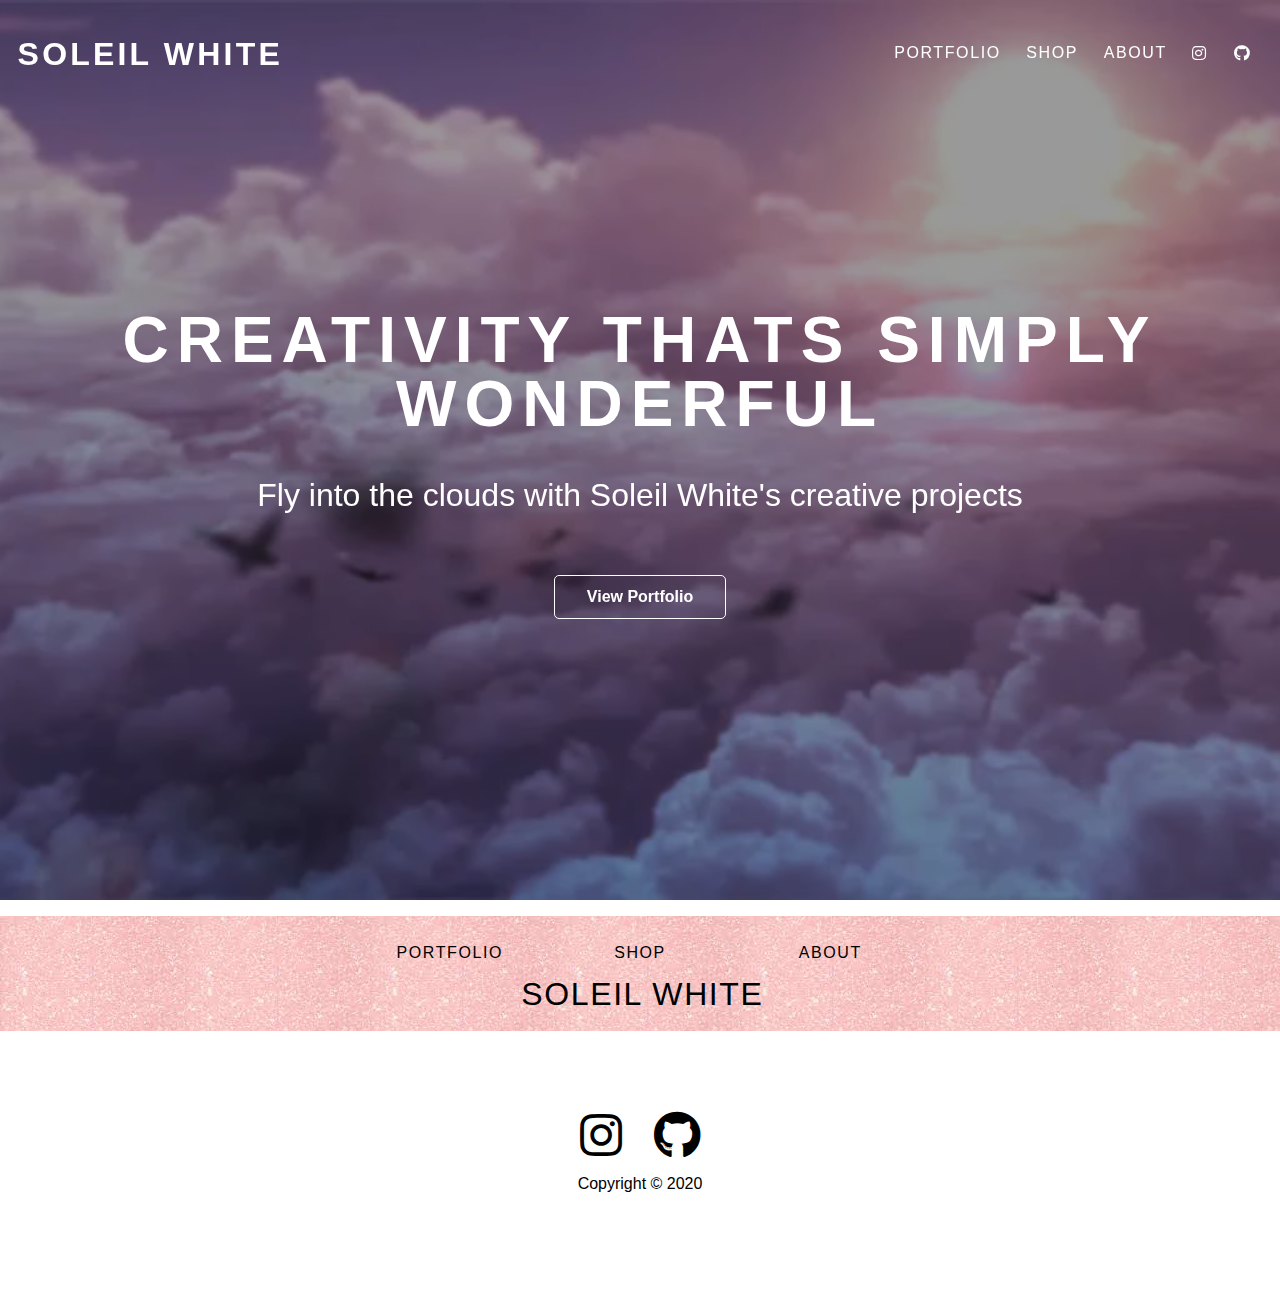
<file: index.html>
<!DOCTYPE html>
<html lang="en">
  <head>
    <meta charset="UTF-8" />
    <meta name="viewport" content="width=device-width, initial-scale=1.0" />
    <link rel="stylesheet" href="css/styles.css" />
    <link rel="stylesheet" href="css/glightbox.min.css" />
    <link rel="stylesheet" href="css/all.min.css" />
  
    <title>Soleil White Homepage</title>
  </head>
  <body class="hero-body">
    <header class="hero-box">
      <section class="hero-image-box">
        <video src="video/Footage Background Pink Clouds.mp4" class="hero-video" autoplay muted loop>
      </section>

      <nav class="nav-bar hero-nav">
        <h1 class="logo"><a href="index.html">Soleil White</a></h1>
        <ul class="nav-menu">
          <li class="nav-item"><a href="portfolio.html">Portfolio</a></li>
          <li class="nav-item"><a href="shop.html">Shop</a></li>
          <li class="nav-item"><a href="about.html">About</a></li>
        
           
          
          <li class="nav-item social-nav-item">
            <a
              href="https://instagram.com/miniature_sunshine/"
              aria-label="Link to Instagram"
              ><i class="fab fa-instagram" aria-hidden="true"></i
            ></a>
         
          
      
          <li class="nav-item social-nav-item">
            <a href="https://github.com/SoleilWhite" aria-label="Link to Github"
              ><i class="fab fa-github" aria-hidden="true"></i
            ></a>
          </li>
        </ul>
      </nav>
      <section class="hero-text-box">
        <h1 class="hero-heading">Creativity thats Simply Wonderful</h1>
        <p class="hero-text">Fly into the clouds with Soleil White's creative projects</p>
        <p><a href="portfolio.html"><button class="hero-button">View Portfolio</button></a></p></section>
    </header>
    <footer>
      <nav class="nav-bar footer-nav">
        <ul class="nav-menu">
          <li class="nav-item"><a href="portfolio.html">Portfolio</a></li>
          <li class="nav-item"><a href="shop.html">Shop</a></li>
          <li class="nav-item"><a href="about.html">About</a></li>
          <li class="nav-item logo footer-logo">
            <a href="index.html">Soleil White</a>
          </li>
        </ul>
      </nav>
      <section class="footer-social">
       <a
          href="https://instagram.com/miniature_sunshine/"
          aria-label="Link to Instagram"
          ><i class="fab fa-instagram fa-3x" aria-hidden="true"></i
        ></a>
 <a href="https://github.com/SoleilWhite" aria-label="Link to Github"
          ><i class="fab fa-github fa-3x" aria-hidden="true"></i
        ></a>
      </section>
      <p class="footer-copyright">Copyright &copy; 2020</p>
    </footer>
  </body>
</html>
</file>
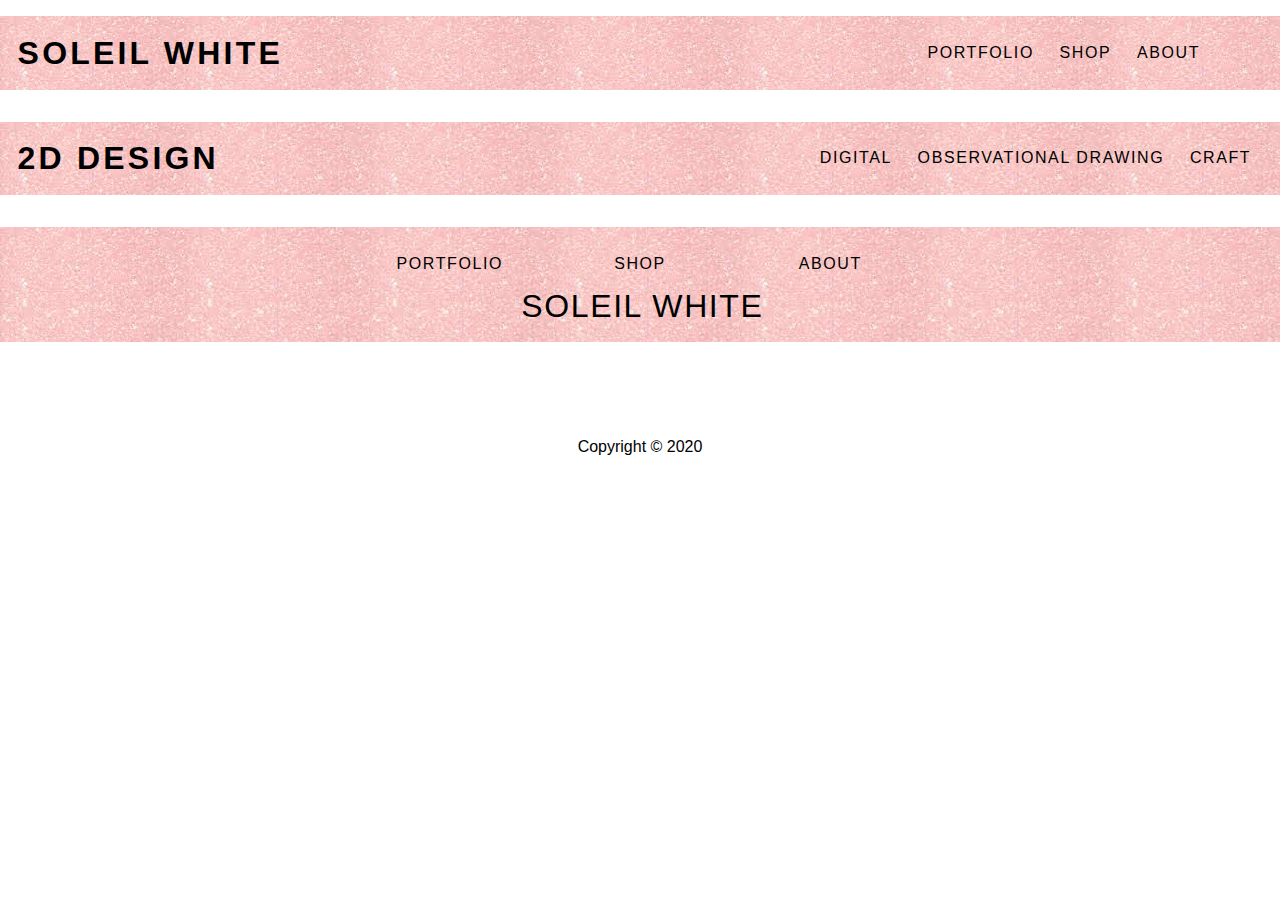
<file: 2d design.html>
<!DOCTYPE html>
<html lang="en">
  <head>
    <meta charset="UTF-8" />
    <meta name="viewport" content="width=device-width, initial-scale=1.0" />
    <title>2D Design</title>
    <link rel="stylesheet" href="css/styles.css" />
    <link rel="stylesheet" href="css/glightbox.min.css" />
  </head>
  <body>
    <header>
      <nav class="nav-bar">
        <h1 class="logo"><a href="index.html">Soleil White</a></h1>
        <ul class="nav-menu">
          <li class="nav-item"><a href="portfolio.html">Portfolio</a></li>
          <li class="nav-item"><a href="shop.html">Shop</a></li>
          <li class="nav-item"><a href="about.html">About</a></li>
          <li class="nav-item social-nav-item"></li>
          <li class="nav-item social-nav-item">
            <a
              href="https://instagram.com/miniature_sunshine/"
              aria-label="Link to Instagram"
              ><i class="fab fa-instagram" aria-hidden="true"></i
            ></a>
          </li>
          <li class="nav-item social-nav-item">
            <a href="https://github.com/SoleilWhite" aria-label="Link to Github"
              ><i class="fab fa-github" aria-hidden="true"></i
            ></a>
          </li>
        </ul>
      </nav>
    </header>
    <header>
      <nav class="nav-bar">
        <h2 class="logo"><a href="portfolio.html">2D Design</a></h2>
        <ul class="nav-menu">
          <li class="nav-item"><a href="Digital.html">Digital</a></li>
          <li class="nav-item">
            <a href="observationaldrawing.html">Observational Drawing</a>
          </li>
          <li class="nav-item"><a href="Craft.html">Craft</a></li>
        </ul>
      </nav>
    </header>

    <script src="js/glightbox.min.js"></script>
    <script type="text/javascript">
      const lightbox = GLightbox({ loop: true });
    </script>
    <footer>
      <nav class="nav-bar footer-nav">
        <ul class="nav-menu">
          <li class="nav-item"><a href="portfolio.html">Portfolio</a></li>
          <li class="nav-item"><a href="shop.html">Shop</a></li>
          <li class="nav-item"><a href="about.html">About</a></li>
          <li class="nav-item logo footer-logo">
            <a href="index.html">Soleil White</a>
          </li>
        </ul>
      </nav>
      <section class="footer-social">
        <a
          href="https://instagram.com/miniature_sunshine/"
          aria-label="Link to Instagram"
          ><i class="fab fa-instagram fa-3x" aria-hidden="true"></i
        ></a>
        <a href="https://github.com/SoleilWhite" aria-label="Link to Github"
          ><i class="fab fa-github fa-3x" aria-hidden="true"></i
        ></a>
      </section>
      <p class="footer-copyright">Copyright &copy; 2020</p>
    </footer>
  </body>
</html>
</file>
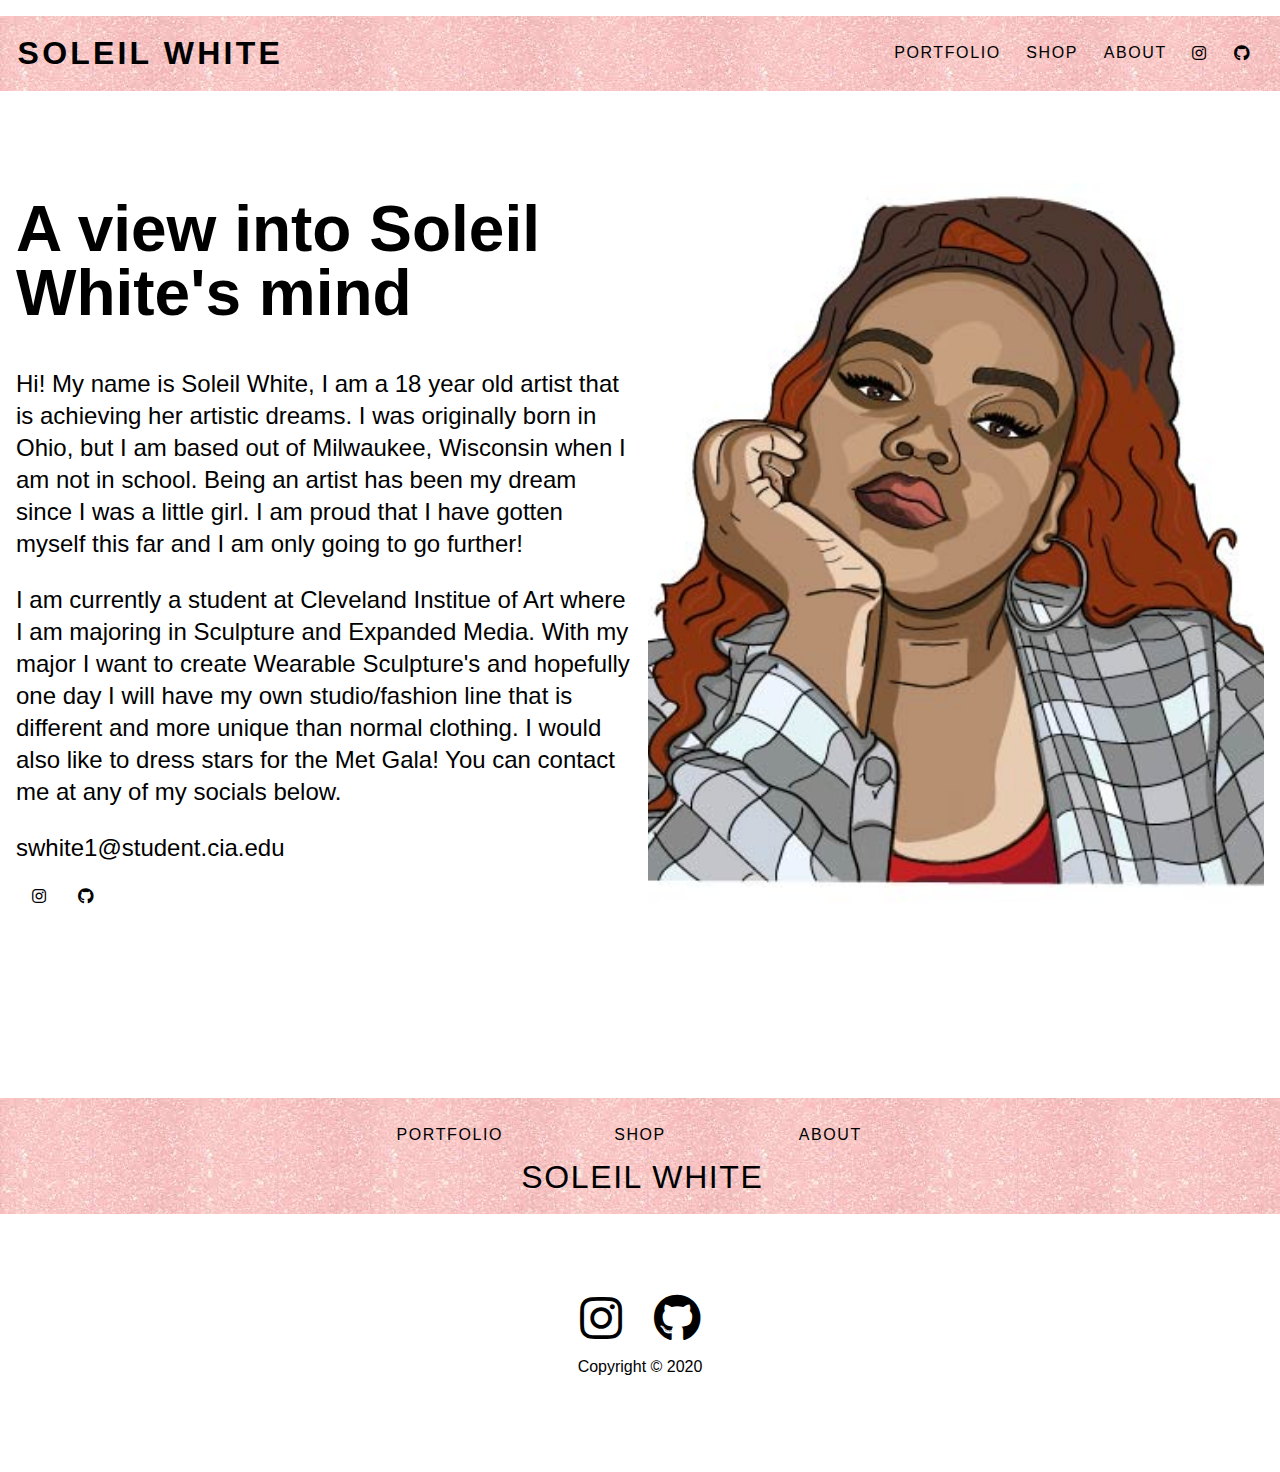
<file: about.html>
<!DOCTYPE html>
<html lang="en">
  <head>
    <meta charset="UTF-8" />
    <meta name="viewport" content="width=device-width, initial-scale=1.0" />
    <link rel="stylesheet" href="css/styles.css" />
    <link rel="stylesheet" href="css/glightbox.min.css" />
    <link rel="stylesheet" href="css/all.min.css" />
    <title>About Soleil White</title>
  </head>
  <body>
    <header>
      <nav class="nav-bar">
        <h1 class="logo"><a href="index.html">Soleil White</a></h1>
        <ul class="nav-menu">
          <li class="nav-item"><a href="portfolio.html">Portfolio</a></li>
          <li class="nav-item"><a href="shop.html">Shop</a></li>
          <li class="nav-item"><a href="about.html">About</a></li>
          <li class="nav-item social-nav-item"></li>
          <li class="nav-item social-nav-item">
            <a
              href="https://instagram.com/miniature_sunshine/"
              aria-label="Link to Instagram"
              ><i class="fab fa-instagram" aria-hidden="true"></i
            ></a>
          </li>
          <li class="nav-item social-nav-item">
            <a href="https://github.com/SoleilWhite" aria-label="Link to Github"
              ><i class="fab fa-github" aria-hidden="true"></i
            ></a>
          </li>
        </ul>
      </nav>
    </header>
    <main class="about-page">
      <section class="about-text">
        <h1>A view into Soleil White's mind</h1>
        <p>
          Hi! My name is Soleil White, I am a 18 year old artist that is
          achieving her artistic dreams. I was originally born in Ohio, but I am
          based out of Milwaukee, Wisconsin when I am not in school. Being an
          artist has been my dream since I was a little girl. I am proud that I
          have gotten myself this far and I am only going to go further!
        </p>
        <p>
          I am currently a student at Cleveland Institue of Art where I am
          majoring in Sculpture and Expanded Media. With my major I want to
          create Wearable Sculpture's and hopefully one day I will have my own
          studio/fashion line that is different and more unique than normal
          clothing. I would also like to dress stars for the Met Gala! You can
          contact me at any of my socials below.
        </p>
        <p>swhite1@student.cia.edu</p>

        <section class="about-social">
          <a
            href="https://instagram.com/miniature_sunshine/"
            aria-label="Link to Instagram"
            ><i class="fab fa-instagram" aria-hidden="true"></i
          ></a>

          <a href="https://github.com/SoleilWhite" aria-label="Link to Github"
            ><i class="fab fa-github" aria-hidden="true"></i
          ></a>
        </section>
      </section>
      <section class="about-image">
        <img src="img/Picture of me.jpg" alt="A picture that I made of me" />
      </section>
    </main>
    <footer>
      <nav class="nav-bar footer-nav">
        <ul class="nav-menu">
          <li class="nav-item"><a href="portfolio.html">Portfolio</a></li>
          <li class="nav-item"><a href="shop.html">Shop</a></li>
          <li class="nav-item"><a href="about.html">About</a></li>
          <li class="nav-item logo footer-logo">
            <a href="index.html">Soleil White</a>
          </li>
        </ul>
      </nav>
      <section class="footer-social">
        <a
          href="https://instagram.com/miniature_sunshine/"
          aria-label="Link to Instagram"
          ><i class="fab fa-instagram fa-3x" aria-hidden="true"></i
        ></a>

        <a href="https://github.com/SoleilWhite" aria-label="Link to Github"
          ><i class="fab fa-github fa-3x" aria-hidden="true"></i
        ></a>
      </section>
      <p class="footer-copyright">Copyright &copy; 2020</p>
    </footer>
  </body>
</html>
</file>
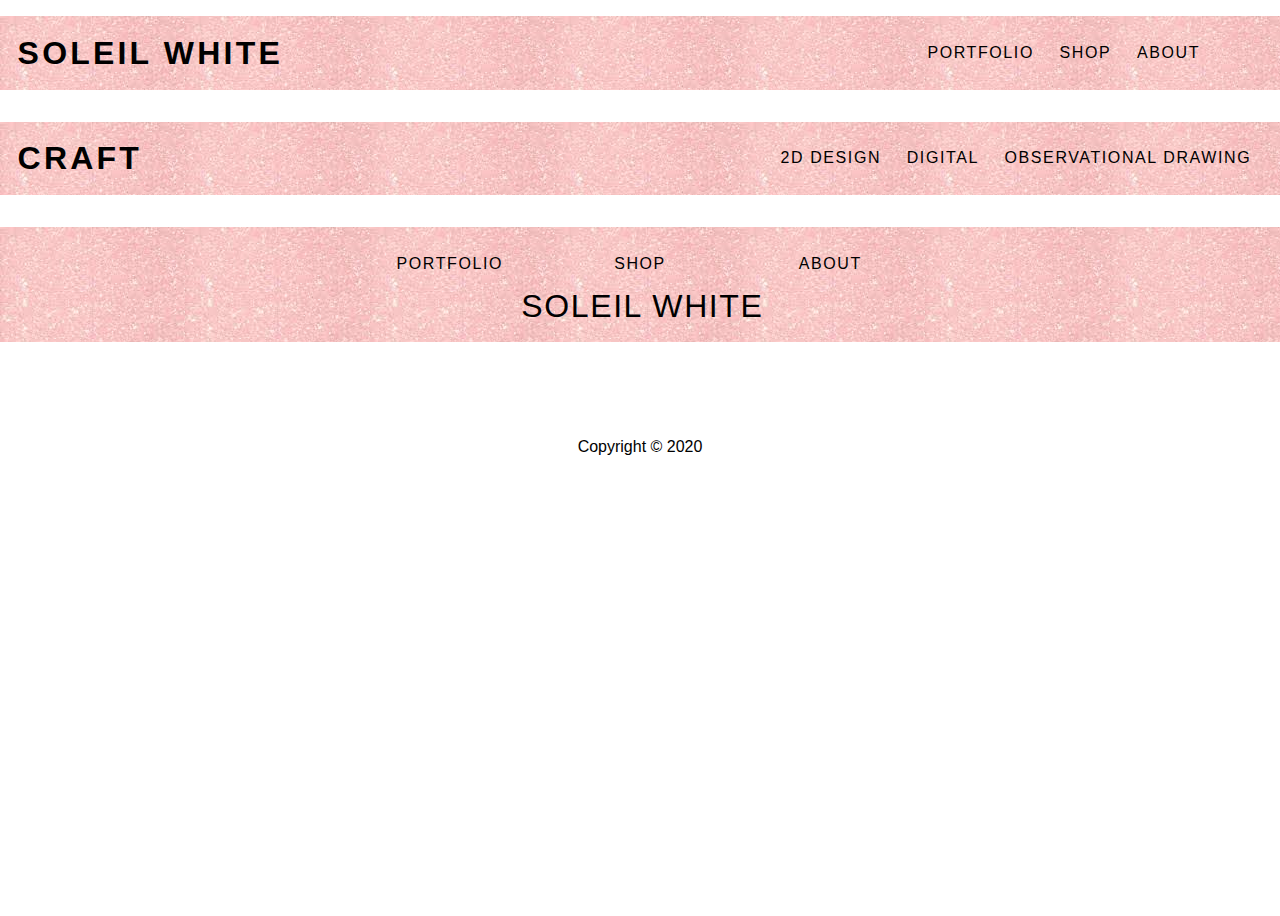
<file: craft.html>
<!DOCTYPE html>
<html lang="en">
  <head>
    <meta charset="UTF-8" />
    <meta name="viewport" content="width=device-width, initial-scale=1.0" />
    <title>Craft</title>
    <link rel="stylesheet" href="css/styles.css" />
    <link rel="stylesheet" href="css/glightbox.min.css" />
  </head>
  <body>
    <header>
      <nav class="nav-bar">
        <h1 class="logo"><a href="index.html">Soleil White</a></h1>
        <ul class="nav-menu">
          <li class="nav-item"><a href="portfolio.html">Portfolio</a></li>
          <li class="nav-item"><a href="shop.html">Shop</a></li>
          <li class="nav-item"><a href="about.html">About</a></li>
          <li class="nav-item social-nav-item"></li>
          <li class="nav-item social-nav-item">
            <a
              href="https://instagram.com/miniature_sunshine/"
              aria-label="Link to Instagram"
              ><i class="fab fa-instagram" aria-hidden="true"></i
            ></a>
          </li>
          <li class="nav-item social-nav-item">
            <a href="https://github.com/SoleilWhite" aria-label="Link to Github"
              ><i class="fab fa-github" aria-hidden="true"></i
            ></a>
          </li>
        </ul>
      </nav>
    </header>
    <header>
      <nav class="nav-bar">
        <h2 class="logo"><a href="portfolio.html">Craft</a></h2>
        <ul class="nav-menu">
          <li class="nav-item"><a href="2D Design.html">2D Design</a></li>
          <li class="nav-item"><a href="Digital.html">Digital</a></li>
          <li class="nav-item">
            <a href="observationaldrawing.html">Observational Drawing</a>
          </li>
        </ul>
      </nav>
    </header>

    <script src="js/glightbox.min.js"></script>
    <script type="text/javascript">
      const lightbox = GLightbox({ loop: true });
    </script>
    <footer>
      <nav class="nav-bar footer-nav">
        <ul class="nav-menu">
          <li class="nav-item"><a href="portfolio.html">Portfolio</a></li>
          <li class="nav-item"><a href="shop.html">Shop</a></li>
          <li class="nav-item"><a href="about.html">About</a></li>
          <li class="nav-item logo footer-logo">
            <a href="index.html">Soleil White</a>
          </li>
        </ul>
      </nav>
      <section class="footer-social">
        <a
          href="https://instagram.com/miniature_sunshine/"
          aria-label="Link to Instagram"
          ><i class="fab fa-instagram fa-3x" aria-hidden="true"></i
        ></a>
        <a href="https://github.com/SoleilWhite" aria-label="Link to Github"
          ><i class="fab fa-github fa-3x" aria-hidden="true"></i
        ></a>
      </section>
      <p class="footer-copyright">Copyright &copy; 2020</p>
    </footer>
  </body>
</html>
</file>
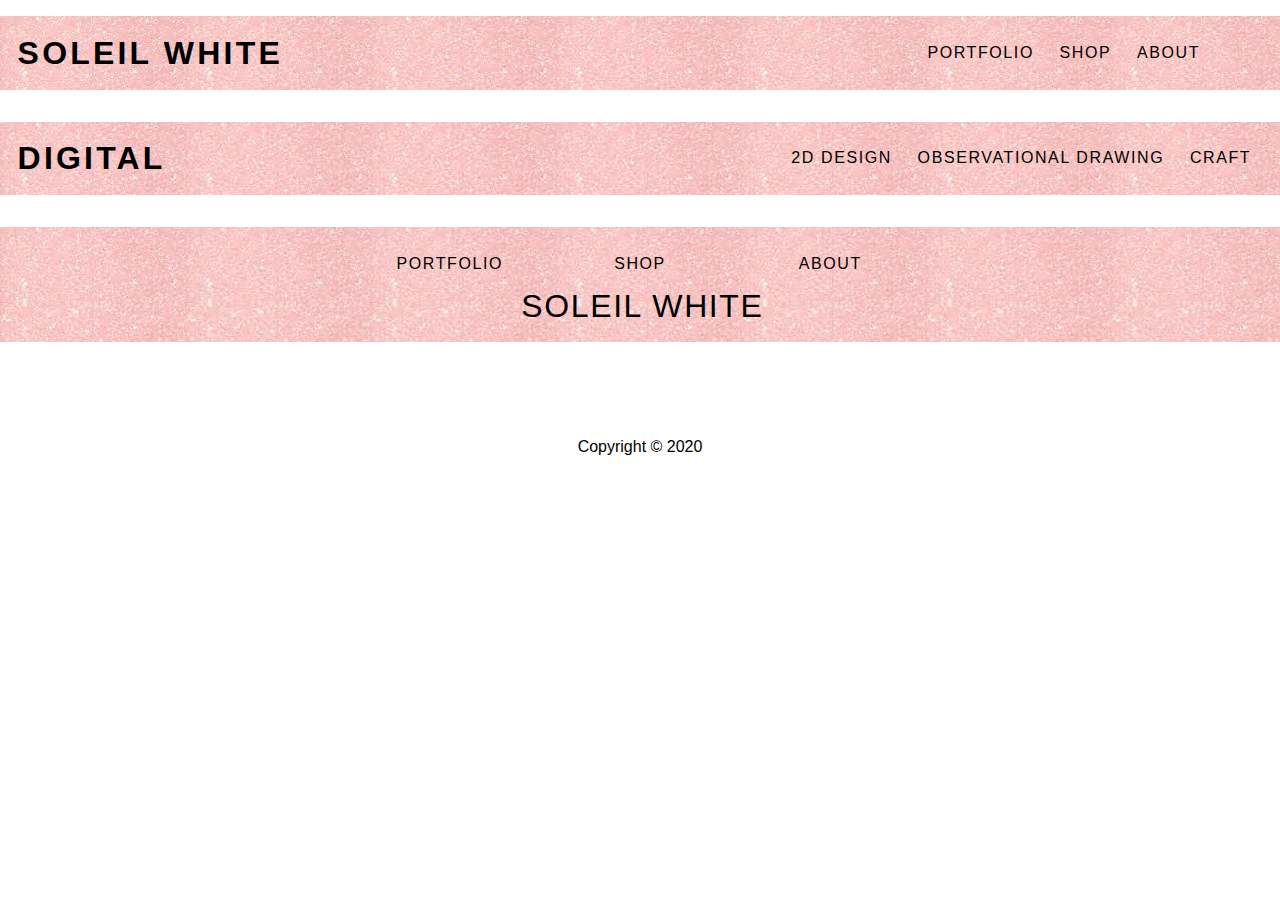
<file: digital.html>
<!DOCTYPE html>
<html lang="en">
  <head>
    <meta charset="UTF-8" />
    <meta name="viewport" content="width=device-width, initial-scale=1.0" />
    <title>Digital</title>
    <link rel="stylesheet" href="css/styles.css" />
    <link rel="stylesheet" href="css/glightbox.min.css" />
  </head>
  <body>
    <header>
      <nav class="nav-bar">
        <h1 class="logo"><a href="index.html">Soleil White</a></h1>
        <ul class="nav-menu">
          <li class="nav-item"><a href="portfolio.html">Portfolio</a></li>
          <li class="nav-item"><a href="shop.html">Shop</a></li>
          <li class="nav-item"><a href="about.html">About</a></li>
          <li class="nav-item social-nav-item"></li>
          <li class="nav-item social-nav-item">
            <a
              href="https://instagram.com/miniature_sunshine/"
              aria-label="Link to Instagram"
              ><i class="fab fa-instagram" aria-hidden="true"></i
            ></a>
          </li>
          <li class="nav-item social-nav-item">
            <a href="https://github.com/SoleilWhite" aria-label="Link to Github"
              ><i class="fab fa-github" aria-hidden="true"></i
            ></a>
          </li>
        </ul>
      </nav>
    </header>
    <header>
      <nav class="nav-bar">
        <h2 class="logo"><a href="portfolio.html">Digital</a></h2>
        <ul class="nav-menu">
          <li class="nav-item"><a href="2D Design.html">2D Design</a></li>

          <li class="nav-item">
            <a href="observationaldrawing.html">Observational Drawing</a>
          </li>
          <li class="nav-item"><a href="Craft.html">Craft</a></li>
        </ul>
      </nav>
    </header>

    <script src="js/glightbox.min.js"></script>
    <script type="text/javascript">
      const lightbox = GLightbox({ loop: true });
    </script>
    <footer>
      <nav class="nav-bar footer-nav">
        <ul class="nav-menu">
          <li class="nav-item"><a href="portfolio.html">Portfolio</a></li>
          <li class="nav-item"><a href="shop.html">Shop</a></li>
          <li class="nav-item"><a href="about.html">About</a></li>
          <li class="nav-item logo footer-logo">
            <a href="index.html">Soleil White</a>
          </li>
        </ul>
      </nav>
      <section class="footer-social">
        <a
          href="https://instagram.com/miniature_sunshine/"
          aria-label="Link to Instagram"
          ><i class="fab fa-instagram fa-3x" aria-hidden="true"></i
        ></a>
        <a href="https://github.com/SoleilWhite" aria-label="Link to Github"
          ><i class="fab fa-github fa-3x" aria-hidden="true"></i
        ></a>
      </section>
      <p class="footer-copyright">Copyright &copy; 2020</p>
    </footer>
  </body>
</html>
</file>
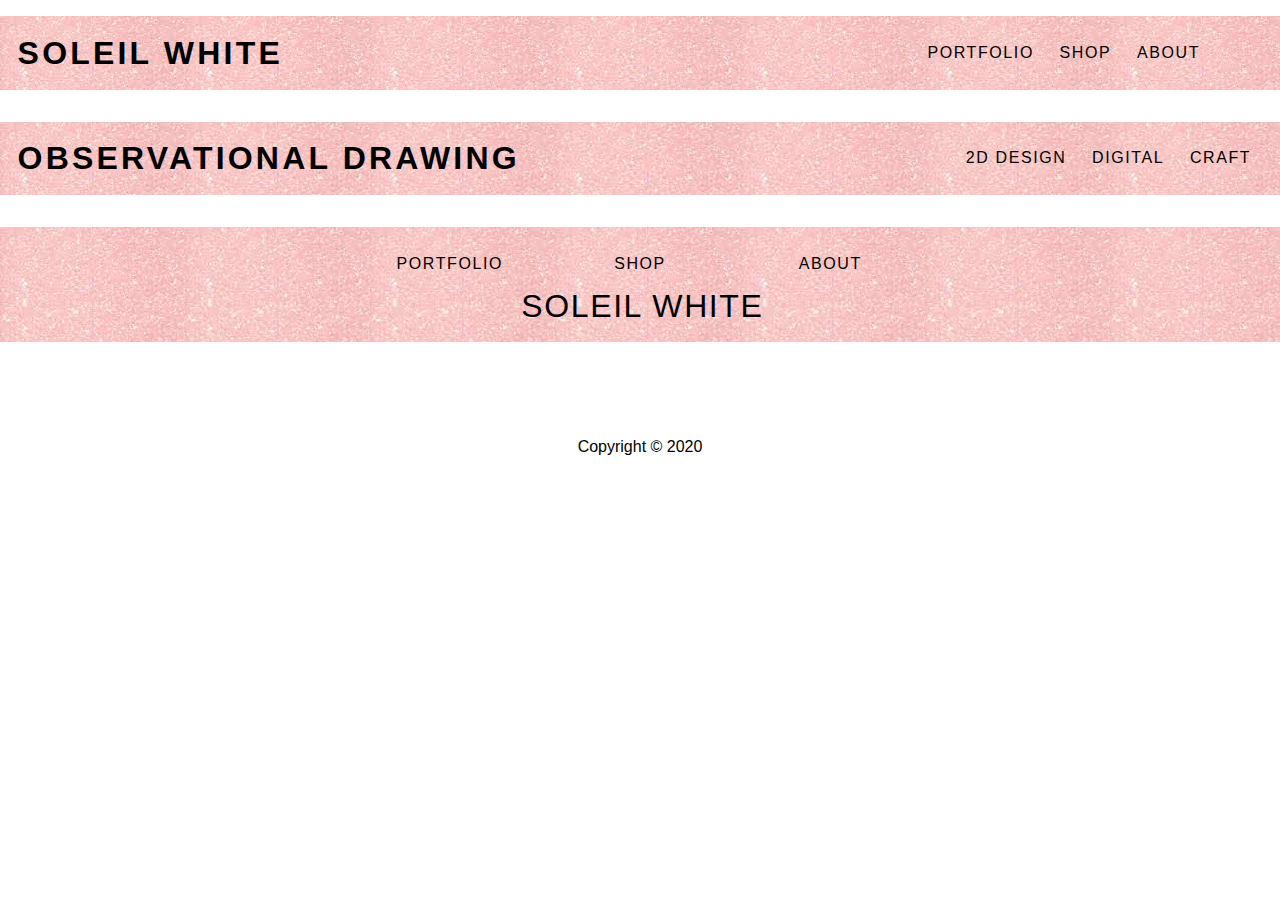
<file: observationaldrawing.html>
<!DOCTYPE html>
<html lang="en">
  <head>
    <meta charset="UTF-8" />
    <meta name="viewport" content="width=device-width, initial-scale=1.0" />
    <title>Observational Drawing</title>
    <link rel="stylesheet" href="css/styles.css" />
    <link rel="stylesheet" href="css/glightbox.min.css" />
  </head>
  <body>
    <header>
      <nav class="nav-bar">
        <h1 class="logo"><a href="index.html">Soleil White</a></h1>
        <ul class="nav-menu">
          <li class="nav-item"><a href="portfolio.html">Portfolio</a></li>
          <li class="nav-item"><a href="shop.html">Shop</a></li>
          <li class="nav-item"><a href="about.html">About</a></li>
          <li class="nav-item social-nav-item"></li>
          <li class="nav-item social-nav-item">
            <a
              href="https://instagram.com/miniature_sunshine/"
              aria-label="Link to Instagram"
              ><i class="fab fa-instagram" aria-hidden="true"></i
            ></a>
          </li>
          <li class="nav-item social-nav-item">
            <a href="https://github.com/SoleilWhite" aria-label="Link to Github"
              ><i class="fab fa-github" aria-hidden="true"></i
            ></a>
          </li>
        </ul>
      </nav>
    </header>
    <header>
      <nav class="nav-bar">
        <h2 class="logo"><a href="portfolio.html">Observational Drawing</a></h2>
        <ul class="nav-menu">
          <li class="nav-item"><a href="2D Design.html">2D Design</a></li>
          <li class="nav-item"><a href="Digital.html">Digital</a></li>
          <li class="nav-item"></li>

          <li class="nav-item"><a href="Craft.html">Craft</a></li>
        </ul>
      </nav>
    </header>

    <script src="js/glightbox.min.js"></script>
    <script type="text/javascript">
      const lightbox = GLightbox({ loop: true });
    </script>
    <footer>
      <nav class="nav-bar footer-nav">
        <ul class="nav-menu">
          <li class="nav-item"><a href="portfolio.html">Portfolio</a></li>
          <li class="nav-item"><a href="shop.html">Shop</a></li>
          <li class="nav-item"><a href="about.html">About</a></li>
          <li class="nav-item logo footer-logo">
            <a href="index.html">Soleil White</a>
          </li>
        </ul>
      </nav>
      <section class="footer-social">
        <a
          href="https://instagram.com/miniature_sunshine/"
          aria-label="Link to Instagram"
          ><i class="fab fa-instagram fa-3x" aria-hidden="true"></i
        ></a>
        <a href="https://github.com/SoleilWhite" aria-label="Link to Github"
          ><i class="fab fa-github fa-3x" aria-hidden="true"></i
        ></a>
      </section>
      <p class="footer-copyright">Copyright &copy; 2020</p>
    </footer>
  </body>
</html>
</file>
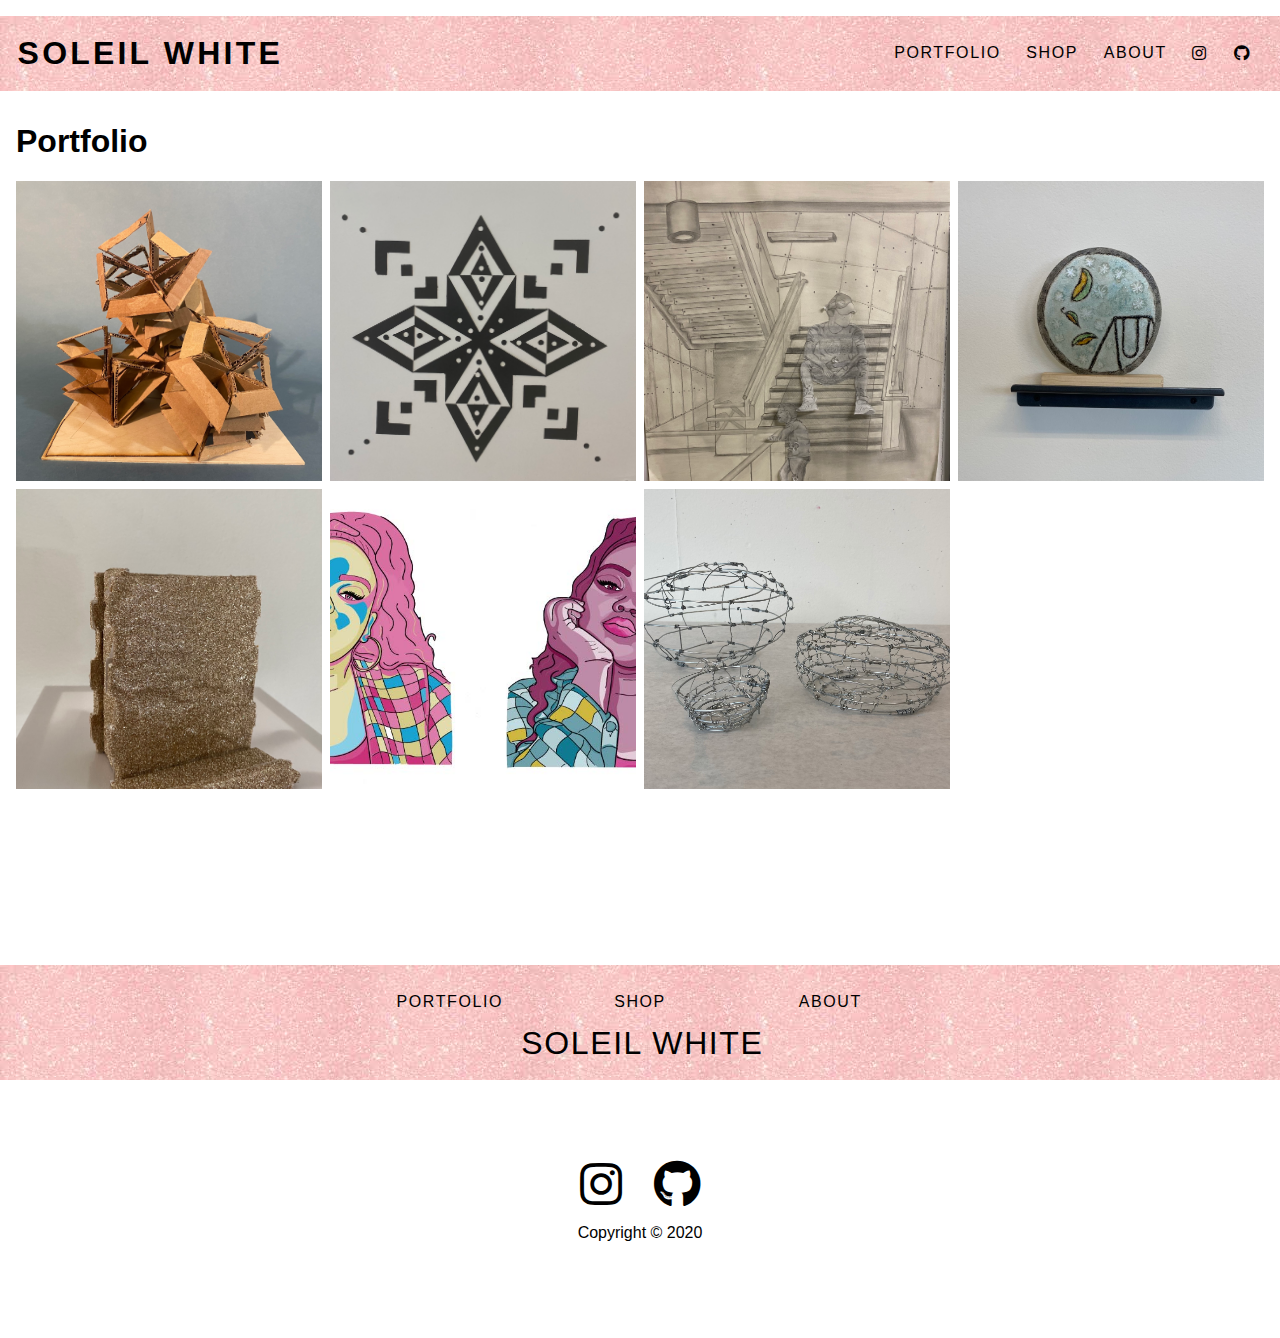
<file: portfolio.html>
<!DOCTYPE html>
<html lang="en">
  <head>
    <meta charset="UTF-8" />
    <meta name="viewport" content="width=device-width, initial-scale=1.0" />
    <link rel="stylesheet" href="css/styles.css" />
    <link rel="stylesheet" href="css/glightbox.min.css" />
    <link rel="stylesheet" href="css/all.min.css" />
    <title>Portfolio</title>
  </head>
  <body>
    <header>
      <nav class="nav-bar">
        <h1 class="logo"><a href="index.html">Soleil White</a></h1>
        <ul class="nav-menu">
          <li class="nav-item"><a href="portfolio.html">Portfolio</a></li>
          <li class="nav-item"><a href="shop.html">Shop</a></li>
          <li class="nav-item"><a href="about.html">About</a></li>
          <li class="nav-item social-nav-item"></li>
          <li class="nav-item social-nav-item">
            <a
              href="https://instagram.com/miniature_sunshine/"
              aria-label="Link to Instagram"
              ><i class="fab fa-instagram" aria-hidden="true"></i
            ></a>
          </li>
          <li class="nav-item social-nav-item">
            <a href="https://github.com/SoleilWhite" aria-label="Link to Github"
              ><i class="fab fa-github" aria-hidden="true"></i
            ></a>
          </li>
        </ul>
      </nav>
    </header>
    <main class="gallery-page">
      <h1>Portfolio</h1>
      <section class="gallery-auto-fit">
        <div class="gallery-item">
          <a href="img/IMG-2079.jpg" class="glightbox">
            <img src="img/IMG-2079.jpg" alt="Cyanotype" class="gallery-img"
          /></a>
        </div>
        <div class="gallery-item">
          <a href="img/IMG-0550.jpg" class="glightbox">
            <img src="img/IMG-0550.jpg" alt="Cyanotype" class="gallery-img"
          /></a>
        </div>
        <div class="gallery-item">
          <a href="img/IMG-2093.jpg" class="glightbox">
            <img src="img/IMG-2093.jpg" alt="Cyanotype" class="gallery-img"
          /></a>
        </div>
        <div class="gallery-item">
          <a href="img/IMG-0811.jpg" class="glightbox">
            <img src="img/IMG-0811.jpg" alt="Cyanotype" class="gallery-img"
          /></a>
        </div>
       
        <div class="gallery-item">
          <a
            href="img/IMG-1648.jpg"
            class="glightbox"
          >
            <img
              src="img/IMG-1648.jpg"
              alt="Cyanotype"
              class="gallery-img"
          /></a>
        </div>
        <div class="gallery-item">
          <a
            href="img/20201028 White Soleil Vector Portrait Project Colorized.jpg"
            class="glightbox"
          >
            <img
              src="img/20201028 White Soleil Vector Portrait Project Colorized.jpg"
              alt="Cyanotype"
              class="gallery-img"
          /></a>
        </div>
       
       
        <div class="gallery-item">
          <a href="img/IMG-1598.jpg" class="glightbox">
            <img src="img/IMG-1598.jpg" alt="Cyanotype" class="gallery-img"
          /></a>
        </div>
      </section>
    </main>
    <script src="js/glightbox.min.js"></script>
    <script type="text/javascript">
      const lightbox = GLightbox({ loop: true });
    </script>
    
      
</main>
<footer>
  <nav class="nav-bar footer-nav">
    <ul class="nav-menu">
      <li class="nav-item"><a href="portfolio.html">Portfolio</a></li>
      <li class="nav-item"><a href="shop.html">Shop</a></li>
      <li class="nav-item"><a href="about.html">About</a></li>
      <li class="nav-item logo footer-logo">
        <a href="index.html">Soleil White</a>
      </li>
    </ul>
  </nav>
  <section class="footer-social">
    <a
      href="https://instagram.com/miniature_sunshine/"
      aria-label="Link to Instagram"
      ><i class="fab fa-instagram fa-3x" aria-hidden="true"></i
    ></a>

    <a href="https://github.com/SoleilWhite" aria-label="Link to Github"
      ><i class="fab fa-github fa-3x" aria-hidden="true"></i
    ></a>
  </section>
  <p class="footer-copyright">Copyright &copy; 2020</p>
</footer>
</body>
</html>
</file>
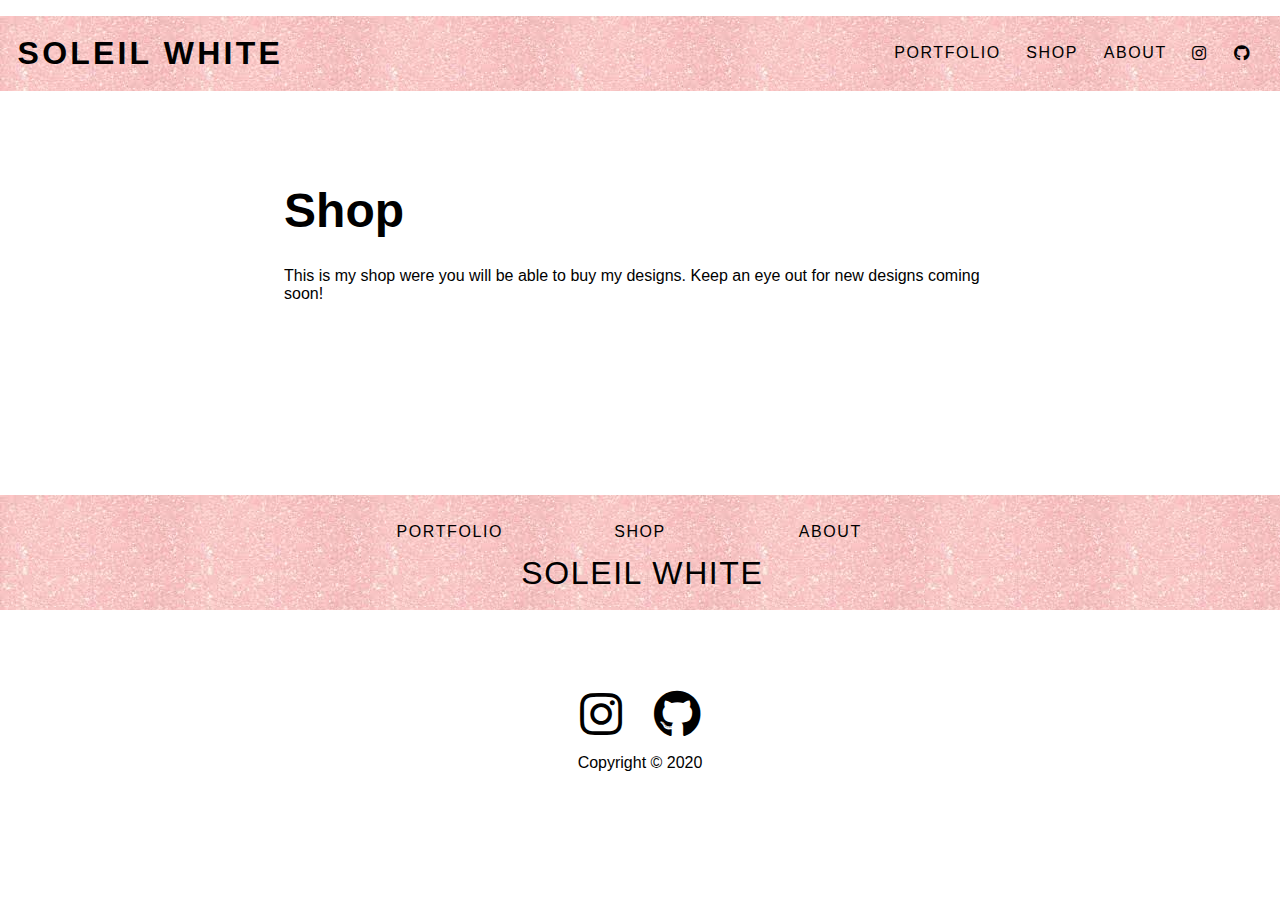
<file: shop.html>
<!DOCTYPE html>
<html lang="en">
  <head>
    <meta charset="UTF-8" />
    <meta name="viewport" content="width=device-width, initial-scale=1.0" />
    <link rel="stylesheet" href="css/styles.css" />
    <link rel="stylesheet" href="css/glightbox.min.css" />
    <link rel="stylesheet" href="css/all.min.css" />
    <title>Shop</title>
  </head>
  <body>
    <header>
      <nav class="nav-bar">
        <h1 class="logo"><a href="index.html">Soleil White</a></h1>
        <ul class="nav-menu">
          <li class="nav-item"><a href="portfolio.html">Portfolio</a></li>
          <li class="nav-item"><a href="shop.html">Shop</a></li>
          <li class="nav-item"><a href="about.html">About</a></li>
          <li class="nav-item social-nav-item"></li>
          <li class="nav-item social-nav-item">
            <a
              href="https://instagram.com/miniature_sunshine/"
              aria-label="Link to Instagram"
              ><i class="fab fa-instagram" aria-hidden="true"></i
            ></a>
          </li>
          <li class="nav-item social-nav-item">
            <a href="https://github.com/SoleilWhite" aria-label="Link to Github"
              ><i class="fab fa-github" aria-hidden="true"></i
            ></a>
          </li>
        </ul>
      </nav>
    </header>
   <main class="shop-page">
       <section class="text-box">
           <h1>Shop</h1>
           <p>
              This is my shop were you will be able to buy my designs. Keep an eye out for new designs coming soon!
           </p>
       </section>
       <section class="shop-box">
        <script type="text/javascript" src="https://www.redbubble.com/assets/external_portfolio.js"></script>
        <script id="rb-xzfcxvzx" type="text/javascript">new RBExternalPortfolio('www.redbubble.com', 'soleilw', 2, 2).renderIframe();</script>

       </section>
   </main>
       
      
    
    </main>
    <footer>
      <nav class="nav-bar footer-nav">
        <ul class="nav-menu">
          <li class="nav-item"><a href="portfolio.html">Portfolio</a></li>
          <li class="nav-item"><a href="shop.html">Shop</a></li>
          <li class="nav-item"><a href="about.html">About</a></li>
          <li class="nav-item logo footer-logo">
            <a href="index.html">Soleil White</a>
          </li>
        </ul>
      </nav>
      <section class="footer-social">
        <a
          href="https://instagram.com/miniature_sunshine/"
          aria-label="Link to Instagram"
          ><i class="fab fa-instagram fa-3x" aria-hidden="true"></i
        ></a>

        <a href="https://github.com/SoleilWhite" aria-label="Link to Github"
          ><i class="fab fa-github fa-3x" aria-hidden="true"></i
        ></a>
      </section>
      <p class="footer-copyright">Copyright &copy; 2020</p>
    </footer>
  </body>
</html>
</file>
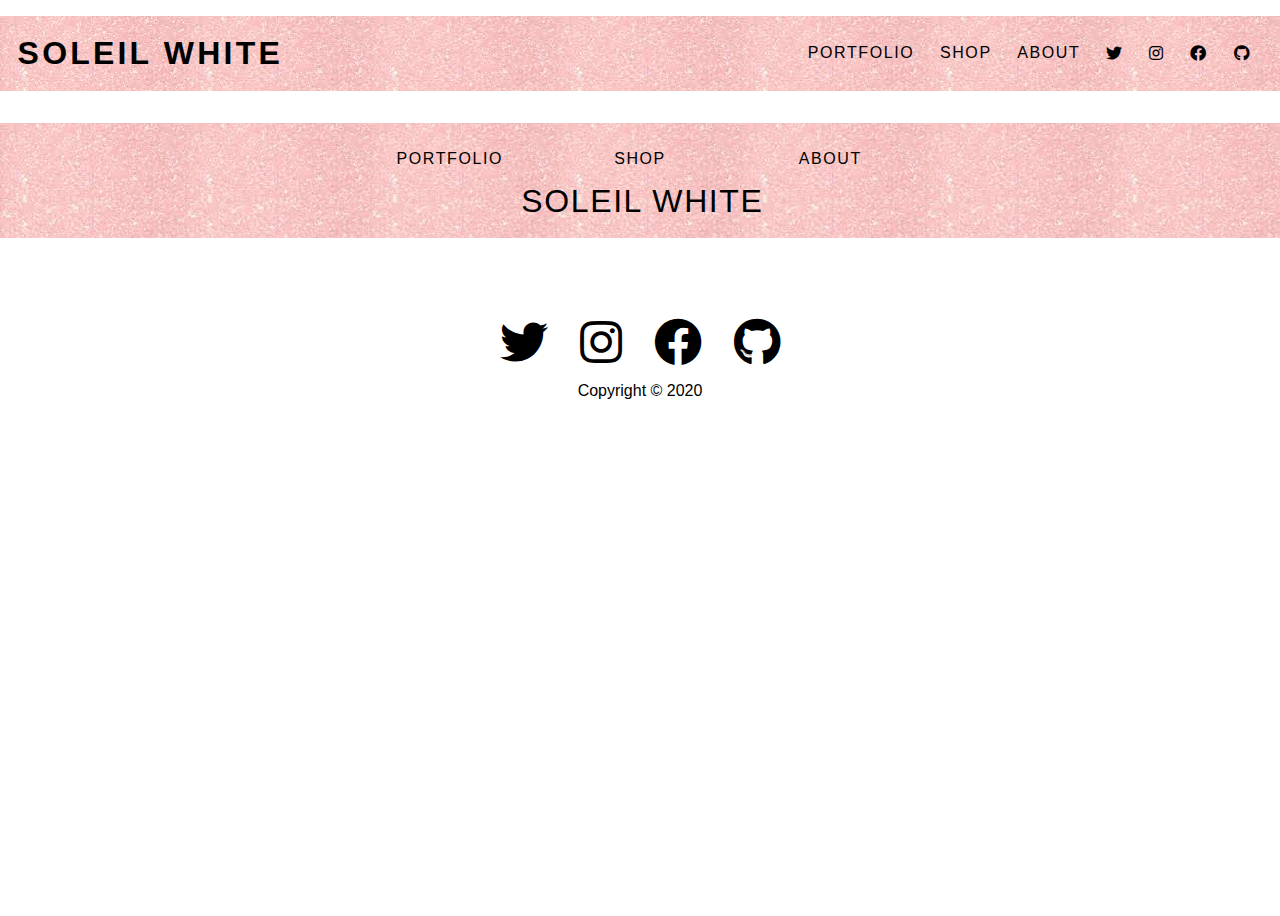
<file: template.html>
<!DOCTYPE html>
<html lang="en">
  <head>
    <meta charset="UTF-8" />
    <meta name="viewport" content="width=device-width, initial-scale=1.0" />
    <link rel="stylesheet" href="css/styles.css" />
    <link rel="stylesheet" href="css/glightbox.min.css" />
    <link rel="stylesheet" href="css/all.min.css" />
    <title>Soleil White Homepage</title>
  </head>
  <body>
    <header>
      <nav class="nav-bar">
        <h1 class="logo"><a href="index2.html">Soleil White</a></h1>
        <ul class="nav-menu">
          <li class="nav-item"><a href="portfolio.html">Portfolio</a></li>
          <li class="nav-item"><a href="shop.html">Shop</a></li>
          <li class="nav-item"><a href="about.html">About</a></li>
          <li class="nav-item social-nav-item">
            <a
              href="https://twitter.com/SoleilWhite"
              aria-label="Link to Twitter"
              ><i class="fab fa-twitter" aria-hidden="true"></i
            ></a>
          </li>
          <li class="nav-item social-nav-item">
            <a
              href="https://instagram/SoleilWhite"
              aria-label="Link to Instagram"
              ><i class="fab fa-instagram" aria-hidden="true"></i
            ></a>
          </li>
          <li class="nav-item social-nav-item">
            <a
              href="https://facebook.com/SoleilWhite"
              aria-label="Link to Facebook"
              ><i class="fab fa-facebook" aria-hidden="true"></i
            ></a>
          </li>
          <li class="nav-item social-nav-item">
            <a href="https://github.com/SoleilWhite" aria-label="Link to Github"
              ><i class="fab fa-github" aria-hidden="true"></i
            ></a>
          </li>
        </ul>
      </nav>
    </header>
    <footer>
      <nav class="nav-bar footer-nav">
        <ul class="nav-menu">
          <li class="nav-item"><a href="portfolio.html">Portfolio</a></li>
          <li class="nav-item"><a href="shop.html">Shop</a></li>
          <li class="nav-item"><a href="about.html">About</a></li>
          <li class="nav-item logo footer-logo">
            <a href="index2.html">Soleil White</a>
          </li>
        </ul>
      </nav>
      <section class="footer-social">
        <a href="https://twitter.com/SoleilWhite" aria-label="Link to Twitter"
          ><i class="fab fa-twitter fa-3x" aria-hidden="true"></i
        ></a>

        <a
          href="https://instagram.com/SoleilWhite"
          aria-label="Link to Instagram"
          ><i class="fab fa-instagram fa-3x" aria-hidden="true"></i
        ></a>

        <a href="https://facebook.com/SoleilWhite" aria-label="Link to Facebook"
          ><i class="fab fa-facebook fa-3x" aria-hidden="true"></i
        ></a>

        <a href="https://github.com/SoleilWhite" aria-label="Link to Github"
          ><i class="fab fa-github fa-3x" aria-hidden="true"></i
        ></a>
      </section>
      <p class="footer-copyright">Copyright &copy; 2020</p>
    </footer>
  </body>
</html>
</file>
<file: css/styles.css>
/* basic styles */
html {
  font-size: 100%;
  line-height: 1rem 5rem;
  box-sizing: border-box;
  font-family: Arial, Helvetica, sans-serif;
  height: 100%;
}

body {
  margin: 0 auto;
  padding: 0;
  min-height: 100%;
}

*,
*::before,
*::after {
  box-sizing: inherit;
}

img,
video {
  width: 100%;
  height: auto;
  display: block;
}

/* Begin Header Navbar Styles */
.nav-bar {
  display: flex;
  flex-wrap: wrap;
  justify-content: center;
  align-items: center;
  line-height: 1rem;
  overflow: hidden;
  background-color: white;
  background-image: url(../img/sparkle2.jpg);
}

.logo,
.nav-menu {
  text-transform: uppercase;
}
.logo,
.nav-item {
  white-space: nowrap;
}

.nav-menu {
  list-style: none;
  display: flex;
  flex-wrap: wrap;
  justify-content: space-evenly;
  align-items: center;
  padding: 0;
  margin: 0;
}

.nav-item {
  flex: 1 0 33.3%;
  text-align: center;
}

.social-nav-item {
  flex: 1 1 10%;
}

.logo a,
.nav-menu a {
  display: block;
  text-decoration: none;
  letter-spacing: 0.2rem;
  padding: 0.8rem;
  color: #000;
}

.logo a {
  font-weight: 700;
  font-size: 2rem;
}

.nav-menu a {
  font-weight: 400;
  letter-spacing: 0.1rem;
  border-bottom: 1px soild #fff;
  transition: all ease 0.1s;
}

.nav-menu a:hover {
  border-bottom: 1px solid #000;
}

/* Hero Header Navbar Changes */

.hero-nav {
  background: none;
  grid-column: 1/-1;
  grid-row: 1/-1;
  background: none;
  align-content: top;
  z-index: 10;
}

.hero-nav .logo a,
.hero-nav .nav-menu a {
  color: white;
}

.hero-nav .nav-menu a:hover {
  border-bottom: 1px solid #ffffff;
}

.hero-nav .nav-menu a {
  border-bottom: 1px solid rgba(0, 0, 0, 0);
}

/* Homepage Hero */

.hero-box {
  display: grid;
  grid-template-columns: 1fr;
  grid-template-rows: 1fr;
  grid-gap: 0;
  align-content: center;
  justify-content: center;
  align-items: start;
  height: 100%;
}

.hero-image-box {
  height: 100vh;
  max-width: 100%;
  display: grid;
  grid-column: 1 / -1;
  grid-row: 1 / -1;
}

.hero-image-box::after {
  content: "";
  background-color: rgba(0, 0, 0, 0.4);
  height: 100%;
  width: 100%;
  position: absolute;
  top: 0;
  left: 0;
}
.hero-img,
.hero-video {
  width: 100%;
  height: 100%;
  object-fit: cover;
}

.hero-video {
  background-color: #000;
  background-image: url("../img/Screenshot\ \(59\).png");
  background-repeat: no-repeat;
  background-size: cover;
  background-position: center;
}
.hero-text-box {
  grid-row: 1 / -1;
  grid-column: 1 / -1;
  align-self: center;
  padding: 1rem;
  z-index: 10;
  text-align: center;
}

.hero-heading {
  font-size: 1.5rem;
  letter-spacing: 0.5rem;
  font-weight: bold;
  text-transform: uppercase;
  color: white;
}

.hero-text {
  font-size: 1rem;
  margin-top: 0.5rem;
  color: white;
}

.hero-button {
  display: inline-block;
  padding: 0.75rem 2rem;
  background: none;
  color: white;
  font-size: 1rem;
  font-weight: bold;
  border: 1px solid white;
  border-radius: 5px;
  margin-top: 2rem;
}

.hero-button:hover {
  transform: scale(0.95);
}

.hero-button:active {
  background: rgba(0, 0, 0, 0.3);
}

/* About Page CSS */
.about-page {
  padding: 2rem 1rem 10rem 1rem;
  display: grid;
  grid-template-columns: 1fr;
  height: 100%;
}

.about-text {
  margin: 0 auto;
}

.about-text h1 {
  font-size: 2rem;
  line-height: 2rem;
}

.about-image img {
  height: 100%;
  object-fit: cover;
}

.about-social {
  display: flex;
  justify-content: start;
}

.about-social a {
  color: black;
  padding: 0 1rem 1rem;
}
/* Styles for embedded shop page */
.shop-page {
  padding: 2rem 1rem 10rem 1rem;
  display: grid;
  grid-template-columns: 1fr;
  height: 100%;
}
.shop-page h1 {
  font-size: 3rem;
  line-height: 3rem;
}
.shop-page .text-box {
  max-width: 80ch;
  margin: 0 auto;
}

/* Portfolio*/
.portfolio-page {
  padding: 0 1rem 10rem 1 ren;
}
.portfolio-auto-fit {
  display: grid;
  grid-template-columns: repeat(auto-fit, minmax(300px, 5fr));
}
/* Footer Nav Extra Styles */
.footer-logo {
  white-space: nowrap;
}
.footer-nav {
  justify-content: space-evenly;
}
.footer-social {
  display: flex;
  justify-content: center;
  padding-top: 3rem;
}

.footer-social a {
  color: black;
  padding: 0 1rem;
}

.footer-copyright {
  text-align: center;
  padding-bottom: 6rem;
}

@media (min-width: 900px) {
  .header-nav {
    justify-content: space-between;
    padding: 1rem 0;
    margin: 1rem auto 2rem auto;
    line-height: 1rem;
  }
  .nav-item {
    white-space: nowrap;
  }

  .nav-menu {
    width: auto;
  }
  .logo {
    margin: 0 0 0 0.3rem;
  }
}
/* Add Media Queries for large Screens */

@media (min-width: 600px) {
  .nav-bar {
    line-height: 1.5rem;
  }
  .nav-menu {
    padding: 0 1rem;
  }
  .nav-item {
    flex: 1 1;
  }
  .hero-nav {
    padding-bottom: 1rem;
  }
  .hero-heading {
    font-size: 4rem;
    line-height: 4rem;
  }
  .hero-text-box {
    padding: 2rem;
  }
  .hero-text {
    font-size: 2rem;
    line-height: 2rem;
  }

  .about-page {
    grid-template-columns: 1fr 1fr;
    grid-gap: 1rem;
  }

  .about-text h1 {
    font-size: 3rem;
    line-height: 1rem;
  }

  .about-text h1 {
    font-size: 3rem;
    line-height: 3rem;
  }

  .about-text p {
    font-size: 1.1rem;
    line-height: 1.5rem;
  }
  .footer-nav {
    padding-top: 2rem;
  }
  .footer-logo {
    flex-basis: 100%;
  }
}
@media (min-width: 920px) {
  body {
    max-width: 1400px;
  }
  .hero-body {
    max-width: unset;
  }
  .nav-bar {
    justify-content: space-between;
    padding: 1rem 0;
    margin: 1rem auto 2rem auto;
    line-height: 1rem;
  }
  .nav-menu {
    width: auto;
    justify-self: end;
  }
  .logo {
    margin: 0 0 0 0.3rem;
    justify-self: start;
  }
  .hero-nav {
    width: 100%;
  }
  .about-text h1 {
    font-size: 4rem;
    line-height: 4rem;
  }

  .about-text p {
    font-size: 1.5rem;
    line-height: 2rem;
  }
  .footer-nav {
    justify-content: space-evenly;
  }
}

/* Begin Grid Gallery Styles */
.gallery-page {
  padding: 0 1rem 10rem 1rem;
}

.gallery-auto-fit {
  display: grid;
  grid-template-columns: repeat(auto-fit, minmax(300px, 1fr));
  grid-auto-rows: 300px;
  grid-gap: 0.5rem;
}

.gallery-span {
  display: grid;
  grid-template-columns: 1fr;
  grid-auto-rows: 300px;
  grid-gap: 0.5rem;
  grid-auto-flow: dense;
}

.gallery-item {
  height: 100%;
  width: 100%;
  overflow: hidden;
}

.gallery-img {
  height: 100%;
  object-fit: cover;
  transition: 0.5s ease-in-out;
}

.gallery-img:hover {
  transform: scale(1.5);
}

.w-1,
.w-2,
.w-3,
.w-4,
.w-5,
.w-6 {
  grid-column: span 1;
}

.h-1,
.h-2,
.h-3,
.h-4,
.h-5,
.h-6 {
  grid-row: span 1;
}

/* Begin Media Queries for Large Screens */
@media (min-width: 600px) {
  .header-nav {
    line-height: 1.5rem;
  }

  /* Grid column and row spans for wider screens */
  .gallery-span {
    grid-template-columns: repeat(auto-fit, minmax(200px, 1fr));
  }
  .w-1 {
    grid-column: span 1;
  }
  .w-2 {
    grid-column: span 2;
  }
  .w-3 {
    grid-column: span 3;
  }
  .w-4 {
    grid-column: span 4;
  }
  .w-5 {
    grid-column: span 5;
  }
  .w-6 {
    grid-column: span 6;
  }
  .h-1 {
    grid-row: span 1;
  }
  .h-2 {
    grid-row: span 2;
  }
  .h-3 {
    grid-row: span 3;
  }
  .h-4 {
    grid-row: span 4;
  }
  .h-5 {
    grid-row: span 5;
  }
  .h-6 {
    grid-row: span 6;
  }
}

@media (min-width: 900px) {
  .header-nav {
    justify-content: space-between;
    padding: 1rem 0;
    margin: 1rem auto 2rem auto;
    line-height: 1rem;
  }
  .nav-item {
    white-space: nowrap;
  }

  .nav-menu {
    width: auto;
  }
  .logo {
    margin: 0 0 0 0.3rem;
  }
}
</file>
